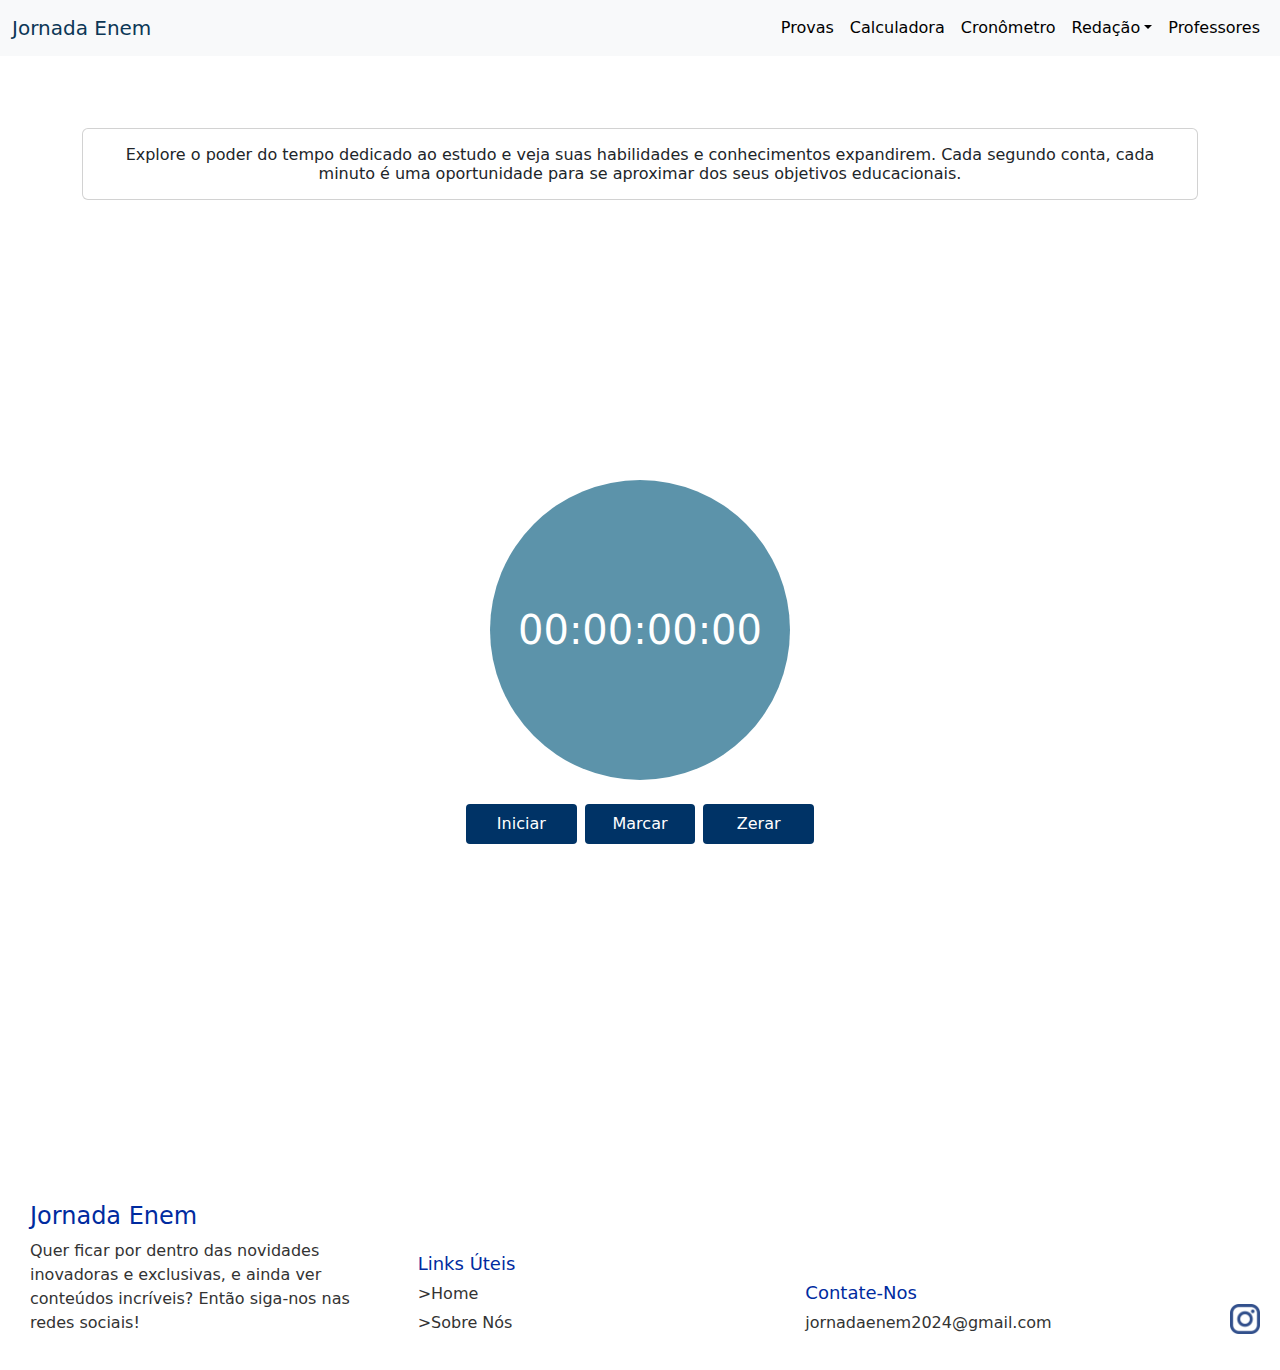
<file: cronometro.html>
<!DOCTYPE html>
<html lang="pt-br">
<head>
    <meta charset="UTF-8">
    <meta name="viewport" content="width=device-width, initial-scale=1.0">
    <link rel="stylesheet" href="https://cdn.jsdelivr.net/npm/bootstrap@5.3.3/dist/css/bootstrap.min.css">
    <link rel="stylesheet" href="/style-cronometro.css">
    <link rel="stylesheet" href="https://cdnjs.cloudflare.com/ajax/libs/font-awesome/6.6.0/css/all.min.css" integrity="sha512-Kc323vGBEqzTmouAECnVceyQqyqdsSiqLQISBL29aUW4U/M7pSPA/gEUZQqv1cwx4OnYxTxve5UMg5GT6L4JJg==" crossorigin="anonymous" referrerpolicy="no-referrer" />
    <link rel="stylesheet" href="/style-padrao.css">
    <title>Cronômetro</title>
</head>
<body>
    
  <nav class="navbar navbar-expand-lg bg-body-tertiary">
    <div class="container-fluid">
      <a class="navbar-brand" href="/index.html">Jornada Enem</a>
      <button class="navbar-toggler" type="button" data-bs-toggle="collapse" data-bs-target="#navbarNavDropdown" aria-controls="navbarNavDropdown" aria-expanded="false" aria-label="Toggle navigation">
        <span class="navbar-toggler-icon"></span>
      </button>
      <div class="collapse navbar-collapse" id="navbarNavDropdown">
        <ul class="navbar-nav ms-auto"> <!-- Use ms-auto para empurrar os itens para o lado direito -->
          <li class="nav-item"><a class="nav-link active" aria-current="page" href="/provas.html">Provas</a></li>
          <li class="nav-item"><a class="nav-link" href="/calculadora.html">Calculadora</a></li>
          <li class="nav-item"><a class="nav-link" href="/cronometro.html">Cronômetro</a></li>
          <li class="nav-item dropdown">
            <a class="nav-link dropdown-toggle" href="#" role="button" data-bs-toggle="dropdown" aria-expanded="false">Redação</a>
            <ul class="dropdown-menu">
              <li><a class="dropdown-item" href="/dicas.html">Dicas</a></li>
              <li><a class="dropdown-item" href="folha-redacao.pdf">Folha em PDF</a></li>
              <li><a class="dropdown-item" href="/temas-redacoes.html">Temas</a></li>
            </ul>
          </li>
          <li class="nav-item"><a class="nav-link" href="/professores.html">Professores</a></li>
        </ul>
      </div>
    </div>
  </nav>
  
  <br><br><br>
  
  <div class="container">
      <div class="card text-center">
          <div class="card-body">
              <h6 class="card-text">Explore o poder do tempo dedicado ao estudo e veja suas habilidades e conhecimentos expandirem. Cada segundo conta, cada minuto é uma oportunidade para se aproximar dos seus objetivos educacionais.</h6>
          </div>
      </div>
  </div>
  
  <div class="fundo">
      <div id="stopwatch">
          <h1 id="timer">00:00:00:00</h1>
          <div id="actions">
              <button id="power">Iniciar</button>
              <button id="mark">Marcar</button>
              <button id="reset">Zerar</button>
          </div>
          <div id="marks-list"></div>
      </div>
  </div>

  <br><br><br>

  <script src="/script-cronometro.js"></script>
  <script src="https://cdn.jsdelivr.net/npm/bootstrap@5.3.3/dist/js/bootstrap.bundle.min.js" integrity="sha384-YvpcrYf0tY3lHB60NNkmXc5s9fDVZLESaAA55NDzOxhy9GkcIdslK1eN7N6jIeHz" crossorigin="anonymous"></script>
  
  <footer>
    <div class="footer-container">
        <div class="footer-section">
            <h2>Jornada Enem</h2>
            <p>Quer ficar por dentro das novidades inovadoras e exclusivas, e ainda ver conteúdos incríveis? Então siga-nos nas redes sociais!</p>
        </div>
        <div class="footer-section">
            <h3>Links Úteis</h3>
            <ul>
              <li><a href="/home.html">>Home</a></li>
              <li><a href="/sobre.html">>Sobre Nós</a></li>
            </ul>
        </div>
        <div class="footer-section">
            <h3>Contate-Nos</h3>
            <ul>
                <li><a href="mailto:jornadaenem2024@gmail.com">jornadaenem2024@gmail.com</a></li>
            </ul>
        </div>
        <div class="footer-social">
            <ul>
              <li><a href="https://www.instagram.com/jornada__enem?igsh=YTJ6bXNi6uLrA9TneNEoa7RxnatzjcDSCmG1MXxSR1GAsXEV/Dwwykc2MPK8M2HN" target="_blank" rel="noopener"><img src="/imagens/rodape/3dac2f11fa95efd036fa4e9ef2777be9.png" alt="Instagram"></a></li>
            </ul>
        </div>
    </div>
  </footer>
</body>
</html>
</file>
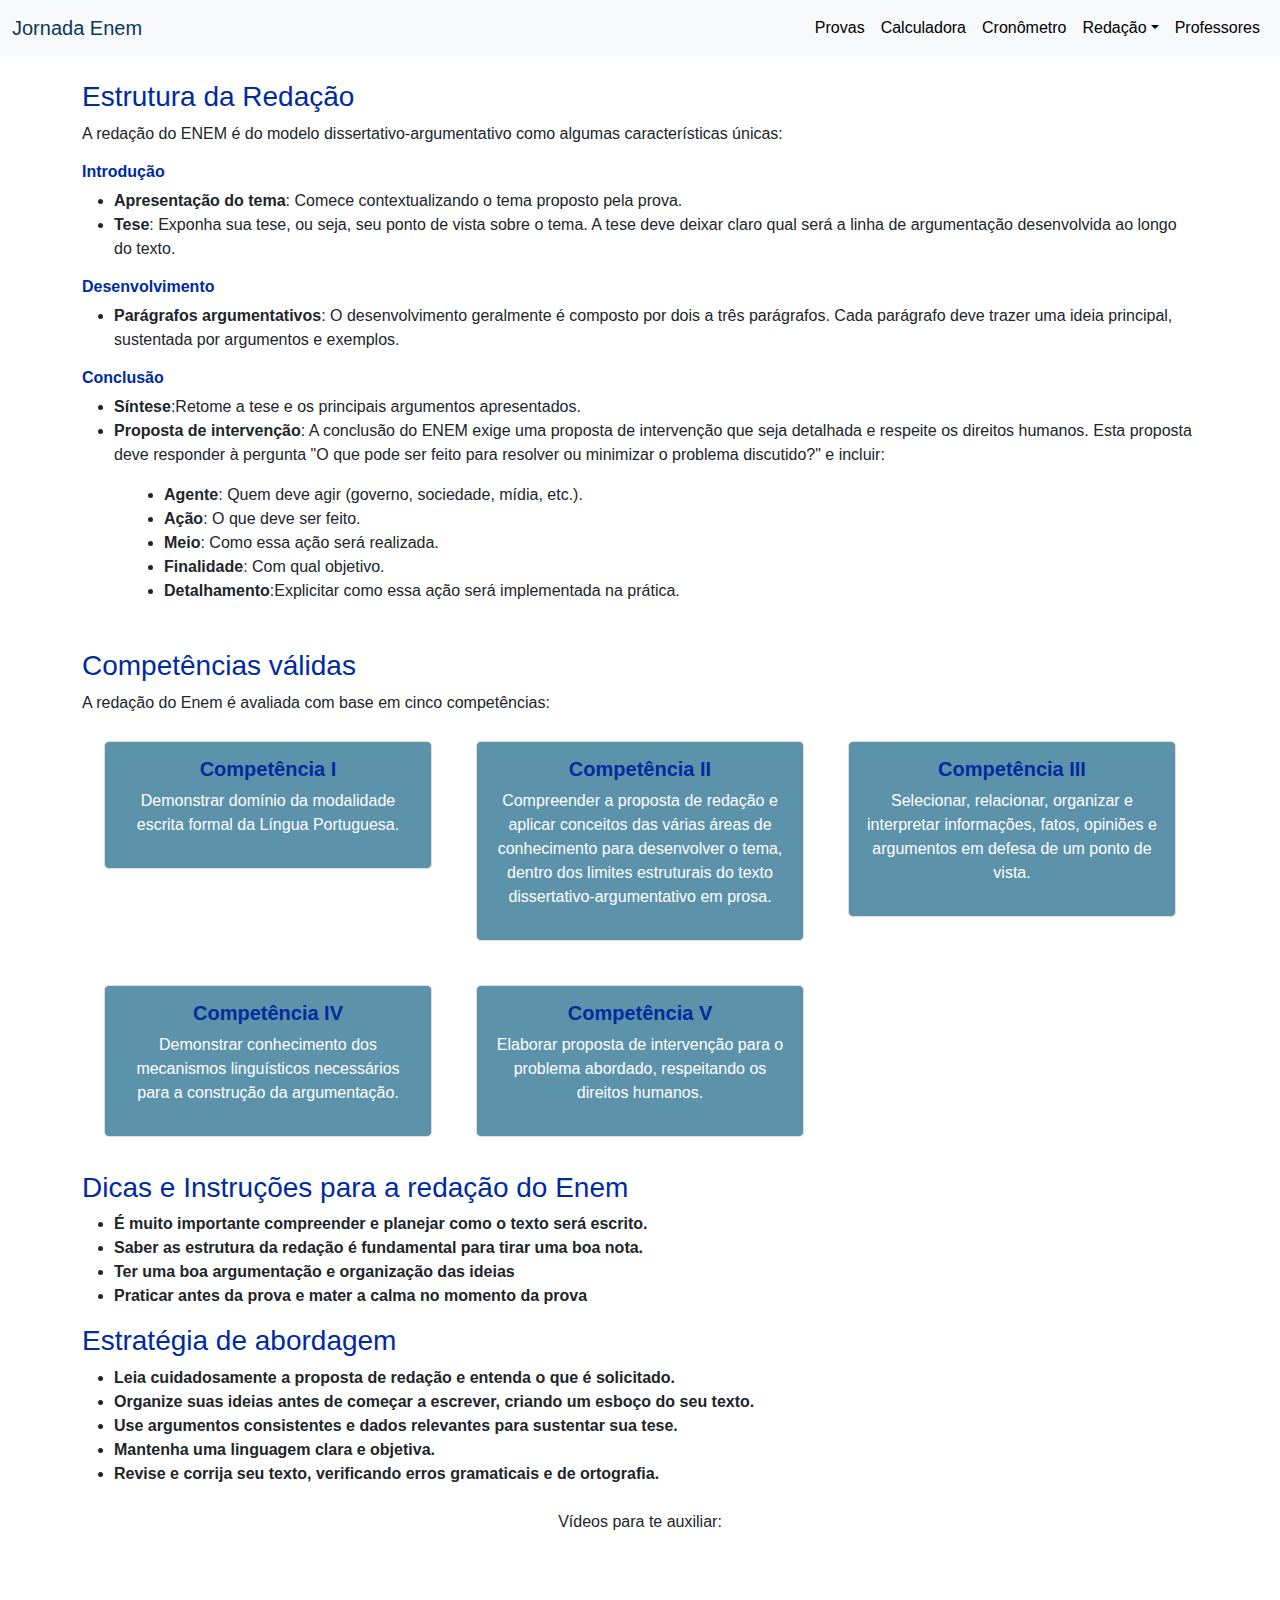
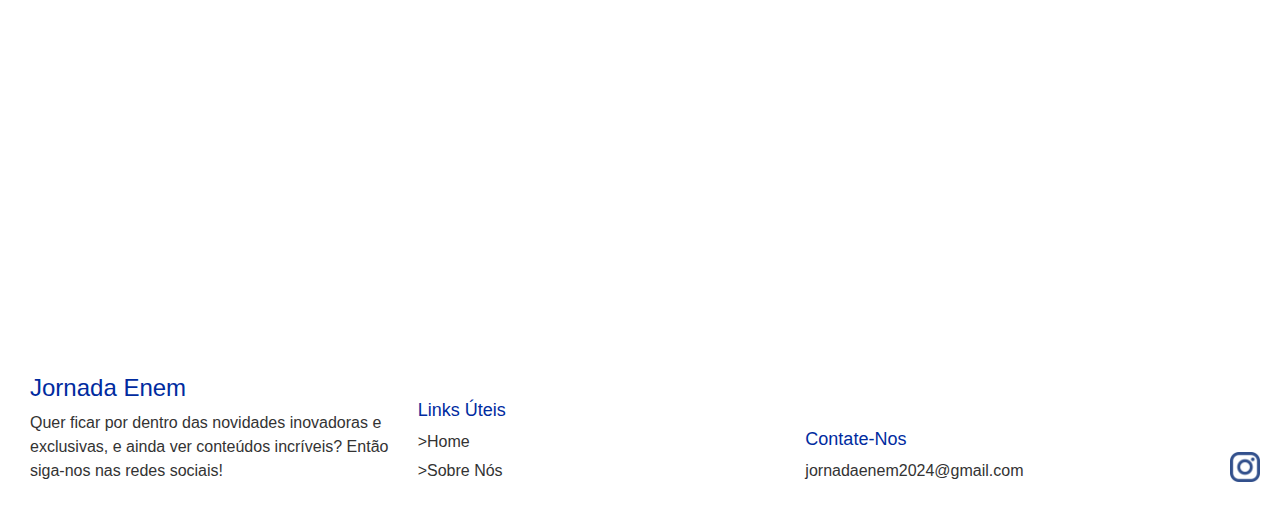
<file: dicas.html>
<html lang="pt-BR">
<head>
    <meta charset="UTF-8">
    <meta name="viewport" content="width=device-width, initial-scale=1.0">
    <title>Jornada Enem - Dicas de Redação</title>
    <link href="https://cdn.jsdelivr.net/npm/bootstrap@5.3.0/dist/css/bootstrap.min.css" rel="stylesheet">
    <link rel="stylesheet" href="style-padrao.css">
    <link rel="stylesheet" href="style-dicas.css">
</head>
<body>
    <nav class="navbar navbar-expand-lg bg-body-tertiary">
        <div class="container-fluid">
          <a class="navbar-brand" href="/index.html">Jornada Enem</a>
          <button class="navbar-toggler" type="button" data-bs-toggle="collapse" data-bs-target="#navbarNavDropdown" aria-controls="navbarNavDropdown" aria-expanded="false" aria-label="Toggle navigation">
            <span class="navbar-toggler-icon"></span>
          </button>
          <div class="collapse navbar-collapse" id="navbarNavDropdown">
            <ul class="navbar-nav ms-auto"> <!-- Use ms-auto para empurrar os itens para o lado direito -->
              <li class="nav-item"><a class="nav-link active" aria-current="page" href="/provas.html">Provas</a></li>
              <li class="nav-item"><a class="nav-link" href="/calculadora.html">Calculadora</a></li>
              <li class="nav-item"><a class="nav-link" href="/cronometro.html">Cronômetro</a></li>
              <li class="nav-item dropdown">
                <a class="nav-link dropdown-toggle" href="#" role="button" data-bs-toggle="dropdown" aria-expanded="false">Redação</a>
                <ul class="dropdown-menu">
                  <li><a class="dropdown-item" href="/dicas.html">Dicas</a></li>
                  <li><a class="dropdown-item" href="folha-redacao.pdf">Folha em PDF</a></li>
                  <li><a class="dropdown-item" href="/temas-redacoes.html">Temas</a></li>
                </ul>
              </li>
              <li class="nav-item"><a class="nav-link" href="/professores.html">Professores</a></li>
            </ul>
          </div>
        </div>
      </nav>
  <div class="container my-4">
    <h3>Estrutura da Redação</h3>
    <p>A redação do ENEM é do modelo dissertativo-argumentativo como algumas características únicas:</p>
    <h6><strong>Introdução</strong></h6>
    <ul>
      <li> <strong>Apresentação do tema</strong>: Comece contextualizando o tema proposto pela prova.</li>
      <li> <strong>Tese</strong>: Exponha sua tese, ou seja, seu ponto de vista sobre o tema. A tese deve deixar claro qual será a linha de argumentação desenvolvida ao longo do texto. </li>
    </ul>
    <h6><strong>Desenvolvimento</strong></h6>
    <ul>
        <li> <strong>Parágrafos argumentativos</strong>: O desenvolvimento geralmente é composto por dois a três parágrafos. Cada parágrafo deve trazer uma ideia principal, sustentada por argumentos e exemplos.</li>
    </ul>
    <h6><strong>Conclusão</strong></h6>
    <ul>
        <li><strong>Síntese</strong>:Retome a tese e os principais argumentos apresentados.</li>
        <li> <strong>Proposta de intervenção</strong>:  A conclusão do ENEM exige uma proposta de intervenção que seja detalhada e respeite os direitos humanos. Esta proposta deve responder à pergunta "O que pode ser feito para resolver ou minimizar o problema discutido?" e incluir:</li>
    </ul>  
    <div class="agente"> 
      <ul>
        <li><strong>Agente</strong>: Quem deve agir (governo, sociedade, mídia, etc.).</li>
        <li><strong>Ação</strong>: O que deve ser feito.</li>
        <li><strong>Meio</strong>: Como essa ação será realizada.</li>
        <li><strong>Finalidade</strong>: Com qual objetivo.</li>
        <li><strong>Detalhamento</strong>:Explicitar como essa ação será implementada na prática.</li>
      </ul>
    </div>
    <h3>Competências válidas</h3>
    <p>A redação do Enem é avaliada com base em cinco competências:</p>
    <div class="container">
      <div class="row">
        <div class="col-md-4 mb-4">
          <div class="card-custom">
            <h5>Competência I</h5>
            <p>Demonstrar domínio da modalidade escrita formal da Língua Portuguesa.</p>
          </div>
        </div>
        <div class="col-md-4 mb-4">
          <div class="card-custom">
            <h5>Competência II</h5>
            <p>Compreender a proposta de redação e aplicar conceitos das várias áreas de conhecimento para desenvolver o tema, dentro dos limites estruturais do texto dissertativo-argumentativo em prosa.</p>
          </div>
        </div>
        <div class="col-md-4 mb-4">
          <div class="card-custom">
            <h5>Competência III</h5>
            <p>Selecionar, relacionar, organizar e interpretar informações, fatos, opiniões e argumentos em defesa de um ponto de vista.</p>
          </div>
        </div>
        <div class="col-md-4 mb-4">
          <div class="card-custom">
            <h5>Competência IV</h5>
            <p>Demonstrar conhecimento dos mecanismos linguísticos necessários para a construção da argumentação.
            </div>
          </div>
          <div class="col-md-4 mb-4">
            <div class="card-custom">
              <h5>Competência V</h5>
              <p>Elaborar proposta de intervenção para o problema abordado, respeitando os direitos humanos.<p>
            </div>
          </div>
        </div>
      </div>
      <h3>Dicas e Instruções para a redação do Enem</h3>
      <ul>
        <li><strong>É muito importante compreender e planejar como o texto será escrito.</li></strong>
        <li><strong>Saber as estrutura da redação é fundamental para tirar uma boa nota.</li></strong>
        <li><strong>Ter uma boa argumentação e organização das ideias</li></strong>
        <li><strong>Praticar antes da prova e mater a calma no momento da prova </li></strong>
      </ul>
      <h3>Estratégia de abordagem</h3>
      <ul>
        <li><strong>Leia cuidadosamente a proposta de redação e entenda o que é solicitado.</strong></li>
        <li><strong>Organize suas ideias antes de começar a escrever, criando um esboço do seu texto.</strong></li>
        <li><strong>Use argumentos consistentes e dados relevantes para sustentar sua tese.</strong></li>
        <li><strong>Mantenha uma linguagem clara e objetiva.</li></strong>
        <li><strong>Revise e corrija seu texto, verificando erros gramaticais e de ortografia.</strong></li>
      </ul>
      <div class="text-center mt-4">
        <p>Vídeos para te auxiliar:</p>
        <div class="d-flex justify-content-center">
          <div class="video-placeholder mx-2">
            <iframe width="560" height="315" src="https://www.youtube.com/embed/zic5qOWt3x4?si=RG8SsF2jAUA-7UvB" title="YouTube video player" frameborder="0" allow="accelerometer; autoplay; clipboard-write; encrypted-media; gyroscope; picture-in-picture; web-share" referrerpolicy="strict-origin-when-cross-origin" allowfullscreen></iframe>
          </div>
          <div class="video-placeholder mx-2"> 
            <iframe width="560" height="315" src="https://www.youtube.com/embed/9Ip7Q_R8f3o?si=0o802VXFgNyiCgMr" title="YouTube video player" frameborder="0" allow="accelerometer; autoplay; clipboard-write; encrypted-media; gyroscope; picture-in-picture; web-share" referrerpolicy="strict-origin-when-cross-origin" allowfullscreen></iframe>
          </div>
        </div>
      </div>
    </div>
  </div>
  <footer>
    <div class="footer-container">
      <div class="footer-section">
        <h2>Jornada Enem</h2>
        <p>Quer ficar por dentro das novidades inovadoras e exclusivas, e ainda ver conteúdos incríveis? Então siga-nos nas redes sociais!</p>
      </div>
      <div class="footer-section">
        <h3>Links Úteis</h3>
        <ul>
          <li><a href="index.html">>Home</a></li>
          <li><a href="sobre.html">>Sobre Nós</a></li>
        </ul>
      </div>
      <div class="footer-section">
        <h3>Contate-Nos</h3>
        <ul>
            <li><a href="mailto:jornadaenem2024@gmail.com">jornadaenem2024@gmail.com</a></li>
        </ul>
      </div>
      <div class="footer-social">
        <ul>
          <li><a href="https://www.instagram.com/jornada__enem?igsh=YTJ6bXNi6uLrA9TneNEoa7RxnatzjcDSCmG1MXxSR1GAsXEV/Dwwykc2MPK8M2HN" target="_blank" rel="noopener"><img src="/imagens/rodape/3dac2f11fa95efd036fa4e9ef2777be9.png" alt="Instagram"></a></li>
        </ul>
      </div>
    </div>
  </footer>
  <script src="https://cdn.jsdelivr.net/npm/bootstrap@5.3.2/dist/js/bootstrap.bundle.min.js" integrity="sha384-C6RzsynM9kWDrMNeT87bh95OGNyZPhcTNXj1NW7RuBCsyN/o0jlpcV8Qyq46cDfL" crossorigin="anonymous"></script>
</body>
</html>
</file>
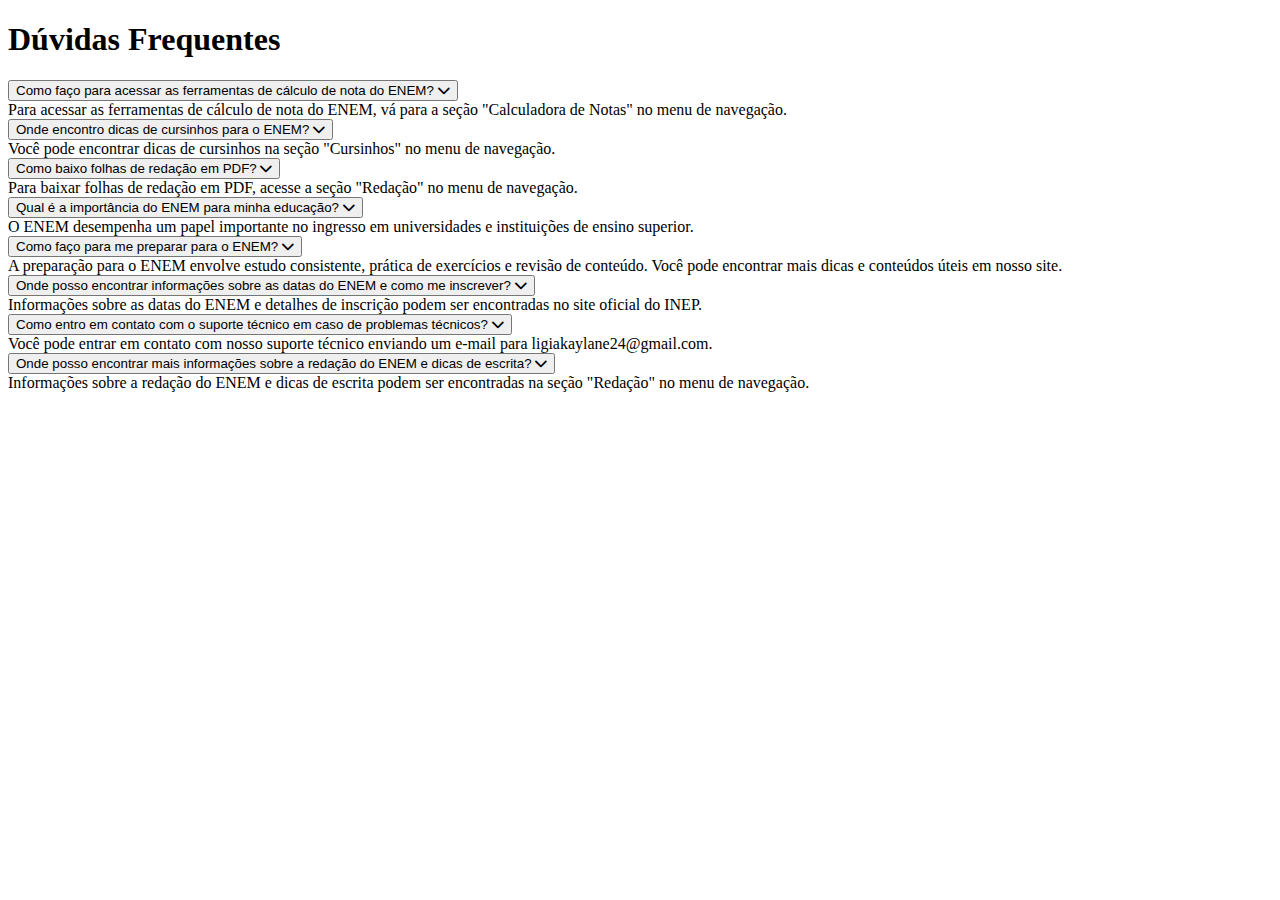
<file: duvidas.html>
<!DOCTYPE html>
<html lang="pt-br">
<head>
    <meta charset="UTF-8">
    <meta name="viewport" content="width=device-width, initial-scale=1.0">
    <title>Dúvidas Frequentes - Jornada Enem</title>
    <link rel="stylesheet" href="/style-padrao.css">
    <link rel="stylesheet" href="https://cdnjs.cloudflare.com/ajax/libs/font-awesome/6.0.0-beta3/css/all.min.css">
</head>
<body>
    <div class="faq-container">
        <h1 class="title-h1-main">Dúvidas Frequentes</h1>
        <div class="faq-cards">
            <div class="faq-item">
                <button class="faq-question">Como faço para acessar as ferramentas de cálculo de nota do ENEM? <i class="fas fa-chevron-down"></i></button>
                <div class="faq-answer">Para acessar as ferramentas de cálculo de nota do ENEM, vá para a seção "Calculadora de Notas" no menu de navegação.</div>
            </div>
            <div class="faq-item">
                <button class="faq-question">Onde encontro dicas de cursinhos para o ENEM? <i class="fas fa-chevron-down"></i></button>
                <div class="faq-answer">Você pode encontrar dicas de cursinhos na seção "Cursinhos" no menu de navegação.</div>
            </div>
            <div class="faq-item">
                <button class="faq-question">Como baixo folhas de redação em PDF? <i class="fas fa-chevron-down"></i></button>
                <div class="faq-answer">Para baixar folhas de redação em PDF, acesse a seção "Redação" no menu de navegação.</div>
            </div>
            <div class="faq-item">
                <button class="faq-question">Qual é a importância do ENEM para minha educação? <i class="fas fa-chevron-down"></i></button>
                <div class="faq-answer">O ENEM desempenha um papel importante no ingresso em universidades e instituições de ensino superior.</div>
            </div>
            <div class="faq-item">
                <button class="faq-question">Como faço para me preparar para o ENEM? <i class="fas fa-chevron-down"></i></button>
                <div class="faq-answer">A preparação para o ENEM envolve estudo consistente, prática de exercícios e revisão de conteúdo. Você pode encontrar mais dicas e conteúdos úteis em nosso site.</div>
            </div>
            <div class="faq-item">
                <button class="faq-question">Onde posso encontrar informações sobre as datas do ENEM e como me inscrever? <i class="fas fa-chevron-down"></i></button>
                <div class="faq-answer">Informações sobre as datas do ENEM e detalhes de inscrição podem ser encontradas no site oficial do INEP.</div>
            </div>
            <div class="faq-item">
                <button class="faq-question">Como entro em contato com o suporte técnico em caso de problemas técnicos? <i class="fas fa-chevron-down"></i></button>
                <div class="faq-answer">Você pode entrar em contato com nosso suporte técnico enviando um e-mail para ligiakaylane24@gmail.com.</div>
            </div>
            <div class="faq-item">
                <button class="faq-question">Onde posso encontrar mais informações sobre a redação do ENEM e dicas de escrita? <i class="fas fa-chevron-down"></i></button>
                <div class="faq-answer">Informações sobre a redação do ENEM e dicas de escrita podem ser encontradas na seção "Redação" no menu de navegação.</div>
            </div>
        </div>
    </div>    
    <script src="/script-duvidas.js"></script>
</body>
</html>
</file>
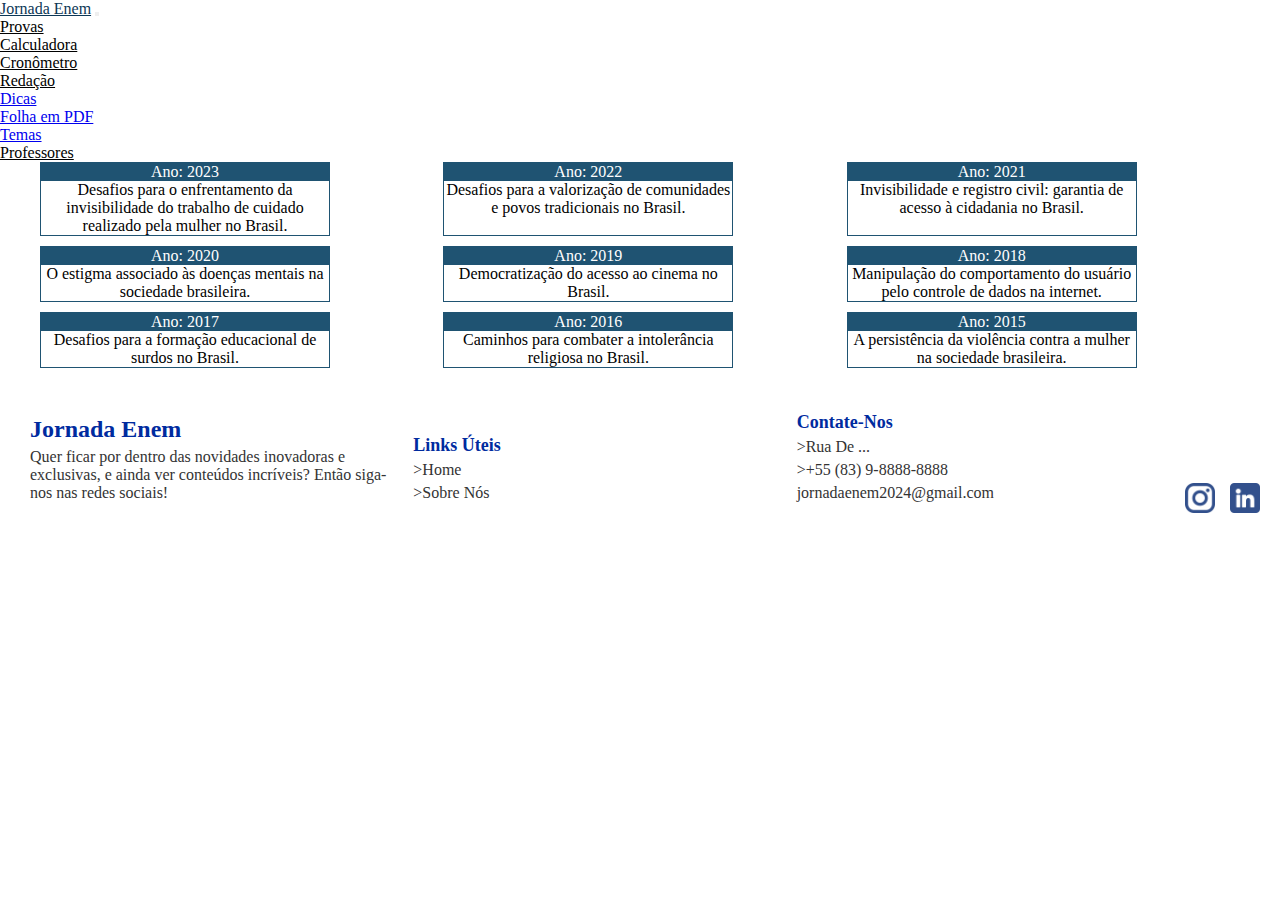
<file: temas-redacoes.html>
<!DOCTYPE html>
<html lang="pt-br">
  <head>
    <meta charset="UTF-8">
    <meta http-equiv="X-UA-Compatible" content="IE=edge">
    <meta name="viewport" content="width=device-width, initial-scale=1.0">
    <title>Provas Antigas</title>
    <link href="https://cdn.jsdelivr.net/npm/bootstrap@5.3.2/dist/css/bootstrap.min.css" rel="stylesheet" integrity="sha384-T3c6CoIi6uLrA9TneNEoa7RxnatzjcDSCmG1MXxSR1GAsXEV/Dwwykc2MPK8M2HN" crossorigin="anonymous">
    <link rel="stylesheet" href="/style-temas.css">
    <link rel="stylesheet" href="/style-padrao.css">
  </head>
  <body>
    <nav class="navbar navbar-expand-lg bg-body-tertiary">
      <div class="container-fluid">
        <a class="navbar-brand" href="/index.html">Jornada Enem</a>
        <button class="navbar-toggler" type="button" data-bs-toggle="collapse" data-bs-target="#navbarNavDropdown" aria-controls="navbarNavDropdown" aria-expanded="false" aria-label="Toggle navigation">
          <span class="navbar-toggler-icon"></span>
        </button>
        <div class="collapse navbar-collapse" id="navbarNavDropdown">
          <ul class="navbar-nav ms-auto"> <!-- Use ms-auto para empurrar os itens para o lado direito -->
            <li class="nav-item"><a class="nav-link active" aria-current="page" href="/provas.html">Provas</a></li>
            <li class="nav-item"><a class="nav-link" href="/calculadora.html">Calculadora</a></li>
            <li class="nav-item"><a class="nav-link" href="/cronometro.html">Cronômetro</a></li>
            <li class="nav-item dropdown">
              <a class="nav-link dropdown-toggle" href="#" role="button" data-bs-toggle="dropdown" aria-expanded="false">Redação</a>
              <ul class="dropdown-menu">
                <li><a class="dropdown-item" href="/dicas.html">Dicas</a></li>
                <li><a class="dropdown-item" href="#">Folha em PDF</a></li>
                <li><a class="dropdown-item" href="/temas-redacoes.html">Temas</a></li>
              </ul>
            </li>
            <li class="nav-item"><a class="nav-link" href="/professores.html">Professores</a></li>
          </ul>
        </div>
      </div>
    </nav>
    <main>
      <div class="provas">
        <div class="card mb-3" style="max-width: 18rem;">
          <div class="card-header">Ano: 2023</div>
          <div class="card-body text-success">
            <p class="card-text">Desafios para o enfrentamento da invisibilidade do trabalho de cuidado realizado pela mulher no Brasil.</p>
          </div>
        </div>
        <div class="card mb-3" style="max-width: 18rem;">
          <div class="card-header">Ano: 2022</div>
          <div class="card-body text-success">
            <p class="card-text">Desafios para a valorização de comunidades e povos tradicionais no Brasil.</p>
          </div>
        </div>
        <div class="card mb-3" style="max-width: 18rem;">
          <div class="card-header">Ano: 2021</div>
          <div class="card-body text-success">
            <p class="card-text">Invisibilidade e registro civil: garantia de acesso à cidadania no Brasil.</p>
          </div>
        </div>
        <div class="card mb-3" style="max-width: 18rem;">
          <div class="card-header">Ano: 2020</div>
          <div class="card-body text-success">
            <p class="card-text">O estigma associado às doenças mentais na sociedade brasileira.</p>
          </div>
        </div>
        <div class="card mb-3" style="max-width: 18rem;">
          <div class="card-header">Ano: 2019</div>
          <div class="card-body text-success">
            <p class="card-text">Democratização do acesso ao cinema no Brasil.</p>
          </div>
        </div>
        <div class="card mb-3" style="max-width: 18rem;">
          <div class="card-header">Ano: 2018</div>
          <div class="card-body text-success">
            <p class="card-text">Manipulação do comportamento do usuário pelo controle de dados na internet.</p>
          </div>
        </div>
        <div class="card mb-3" style="max-width: 18rem;">
          <div class="card-header">Ano: 2017</div>
          <div class="card-body text-success">
            <p class="card-text">Desafios para a formação educacional de surdos no Brasil.</p>
          </div>
        </div>
        <div class="card mb-3" style="max-width: 18rem;">
          <div class="card-header">Ano: 2016</div>
          <div class="card-body text-success">
            <p class="card-text">Caminhos para combater a intolerância religiosa no Brasil.</p>
          </div>
        </div>
        <div class="card mb-3" style="max-width: 18rem;">
          <div class="card-header">Ano: 2015</div>
          <div class="card-body text-success">
            <p class="card-text">A persistência da violência contra a mulher na sociedade brasileira.</p>
          </div>
        </div>
      </div>
    </main>
    <footer>
      <div class="footer-container">
        <div class="footer-section">
          <h2>Jornada Enem</h2>
          <p>Quer ficar por dentro das novidades inovadoras e exclusivas, e ainda ver conteúdos incríveis? Então siga-nos nas redes sociais!</p>
        </div>
        <div class="footer-section">
          <h3>Links Úteis</h3>
          <ul>
            <li><a href="/home.html">>Home</a></li>
            <li><a href="/sobre.html">>Sobre Nós</a></li>
          </ul>
        </div>
        <div class="footer-section">
          <h3>Contate-Nos</h3>
          <ul>
              <li>>Rua De ...</li>
              <li>>+55 (83) 9-8888-8888</li>
              <li><a href="mailto:jornadaenem2024@gmail.com">jornadaenem2024@gmail.com</a></li>
          </ul>
        </div>
        <div class="footer-social">
          <ul>
            <li><a href="https://www.instagram.com/jornada__enem?igsh=YTJ6bXNi6uLrA9TneNEoa7RxnatzjcDSCmG1MXxSR1GAsXEV/Dwwykc2MPK8M2HN" target="_blank" rel="noopener"><img src="/imagens/rodape/3dac2f11fa95efd036fa4e9ef2777be9.png" alt="Instagram"></a></li>
            <li><a href="#"><img src="/imagens/rodape/94d1d65be911125037040607554fdb31.png" alt="LinkedIn"></a></li>
          </ul>
        </div>
      </div>
    </footer>

    <script src="https://cdn.jsdelivr.net/npm/bootstrap@5.3.2/dist/js/bootstrap.bundle.min.js" integrity="sha384-C6RzsynM9kWDrMNeT87bh95OGNyZPhcTNXj1NW7RuBCsyN/o0jlpcV8Qyq46cDfL" crossorigin="anonymous"></script>

  </body>
</html>
</file>
<file: style-cronometro.css>
* {
    margin: 0;
    padding: 0;
}

body{
    overflow-x: hidden;

}

.fundo {
    display: flex;
    align-items: center;
    height: 100vh;
    justify-content: center;
}

#timer {
    width: 300px;
    height: 300px;
    display: flex;
    text-align: center;
    align-items: center;
    justify-content: center;
    background-color: #5C93AA;
    border-radius: 100%;
    color: white;
    margin: 1.5rem;
    padding: 4rem;
}

#actions {
    display: flex;
    gap: 0.5rem;
}

#actions button {
    display: flex;
    align-items: center;
    text-align: center;
    justify-content: center;
    width: 100%;
    height: 40px;
    border: none;
    cursor: pointer;
    border-radius: 4px;
    font-size: 1rem;
    background-color: #003366;
    color: #fff;
}

#actions button:hover {
  background-color: #5C93AA;
  color: #fff;
}

#marks-list {
    display: flex;
    flex-direction: column;
    color: #ffff;
}

#marks-list p:first-child {
    margin-top: 1.5rem;
}

@media (max-width: 768px) {
    .footer-container {
        flex-direction: column;
        align-items: center;
        text-align: center;
    }

    .footer-social {
        justify-content: center;
        margin-top: 20px;
    }
}
.study-time-message {
    color: #003366; /* Altere para a cor desejada */
    font-size: 20px; /* Ajuste o tamanho da fonte, se necessário */
    margin-top: 0.5rem; /* Espaçamento superior */
}
</file>
<file: style-padrao.css>
/*arquivo com os estilos do cabecalho e rodape*/


/*cabecalho/header*/

.navbar-custom {
    display: flex;
    justify-content: space-between;
    align-items: center;
}

/* Estilo para o nome da marca na barra de navegação */
.navbar-brand {
    color: #0C3756; /* Azul para o nome */
}

/* Estilo para os links de navegação */
.navbar-nav .nav-link {
    color: #000; /* Preto para os links */
}

/* Estilo para links ao passar o mouse na barra de navegação */
.navbar-nav .nav-link:hover {
    border-radius: 5px; /* Bordas arredondadas */
    border: 1px solid #007bff; /* Borda azul ao passar o mouse */
    color: #007bff; /* Mudar a cor do texto ao passar o mouse */
    background-color: #f8f9fa; /* Fundo claro ao passar o mouse */
}

/*rodape/footer*/

footer {
    background-color: #ffffff;
    padding: 20px 0;
}

.footer-container {
    margin: 0 auto;
    padding: 0 20px;
    display: flex;
    justify-content: space-between;
    align-items: flex-end;
    flex-wrap: wrap;
}

.footer-section {
    flex: 1;
    margin: 10px;
}

.footer-section h2 {
    color: #002b9f;
    font-size: 24px;
}

.footer-section h3 {
    color: #002b9f;
    font-size: 18px;
}

.footer-section p, .footer-section ul, .footer-section li {
    margin: 5px 0;
    color: #333;
}

.footer-section ul {
    list-style: none;
    padding: 0;
}

.footer-section ul li {
    margin: 5px 0;
}

.footer-section ul li a {
    color: #333;
    text-decoration: none;
}

.footer-section ul li a:hover {
    text-decoration: underline;
}

.footer-social {
    display: flex;
    align-items: center;
    justify-content: flex-end;
    margin-top: 95px;
    height: 100%;
}

.footer-social ul {
    list-style: none;
    display: flex;
}

.footer-social ul li {
    margin-left: 15px;
}

.footer-social ul li a img {
    width: 30px;
    height: 30px;
}

@media (max-width: 768px) {
    .footer-container {
        flex-direction: column;
        align-items: center;
        text-align: center;
    }

    .footer-social {
        justify-content: center;
        margin-top: 20px;
    }
}
</file>
<file: style-dicas.css>
/* Definição de estilos gerais */
body {
  font-family: Arial, sans-serif; /* Define a fonte principal do documento */
}

* {
  margin: 0;
  padding: 0; /* Remove margens e preenchimentos de todos os elementos */
}

/* Estilos para espaço reservado de vídeo */
.video-placeholder {
  display: flex; /* Define um contêiner flexível para elementos de vídeo */
}

/* Estilos para cartões personalizados */
.card-custom {
  text-align: center; /* Centraliza o texto dentro do cartão */
  border: 2px solid #000; /* Define uma borda preta ao redor do cartão */
  border-radius: 10px; /* Aplica cantos arredondados ao cartão */
  padding: 15px; /* Adiciona espaçamento interno */
  margin: 10px; /* Adiciona espaçamento externo */
  transition: transform 0.2s; /* Adiciona uma transição suave para transformações */
}

.card-custom:hover {
  transform: scale(1.05); /* Aumenta ligeiramente o tamanho do cartão ao passar o mouse */
}

.card-custom h5 {
  font-weight: bold; /* Define o texto em negrito */
  color: #002b9f; /* Define a cor do texto como azul */
}

/* Estilos para diferentes títulos */
h6 {
  color: #002b9f; /* Define a cor do texto como azul */
}

h3 {
  color: #002b9f; /* Define a cor do texto como azul */
}

/* Estilos adicionais */
.agente {
  margin-left: 50px; /* Adiciona margem à esquerda */
  padding-bottom: 30px; /* Adiciona preenchimento inferior */
}

/* Estilos responsivos */
@media (max-width: 768px) {
  .faq-item {
    flex: 1 1 100%; /* Faz com que os itens ocupem toda a largura disponível */
  }

  .footer-container {
    flex-direction: column; /* Alinha os itens em coluna */
    align-items: center; /* Centraliza os itens */
    text-align: center; /* Alinha o texto ao centro */
  }

  .footer-social {
    justify-content: center; /* Centraliza os itens sociais */
    margin-top: 20px; /* Adiciona margem superior */
  }
}

.card-custom {
  cursor: pointer;
  border: 1px solid #ddd;
  padding: 15px;
  border-radius: 5px;
  background-color: #5C93AA;
  color: #ffff;
}

.card-custom:hover {
  background-color: #e9e9e9;
  color: #000;
}

.content {
  display: none;
  margin-top: 10px;
}

/*tag relacionada a parte dos videos da página*/
iframe{
  border-radius: 15px;
  margin: 3rem 2rem auto;
}
</file>
<file: style-temas.css>
/* styles.css */

* {
    margin: 0;
    padding: 0;
  }
  
  body{
    overflow-x: hidden;
  
  }

  @media (max-width: 768px) {
    .footer-container {
      flex-direction: column;
      align-items: center;
      text-align: center;
    }
  
    .footer-social {
      justify-content: center;
      margin-top: 20px;
    }
  }

/* Centraliza o contêiner de provas */
.container-provas {
  display: flex;
  justify-content: center; /* Centraliza horizontalmente */
}

/* Estilo do grid de provas */
.provas {
  display: grid;
  grid-template-columns: repeat(3, 1fr); /* Três colunas de largura igual */
  gap: 10px; /* Espaçamento entre os cards */
  max-width: 1200px; /* Largura máxima do grid, ajuste conforme necessário */
  margin: 0 auto; /* Centraliza horizontalmente o grid dentro do contêiner pai */
}

.card-header {
  text-align: center; /* Centraliza o texto*/
  background-color: #1F5372;
  color: #ffff;

}

.card-text{
  color: black;
  text-align: center;
}

.card-body{
  color: #1F5372;
}

.card {
  border: 1px solid #1F5372; 
}
</file>
